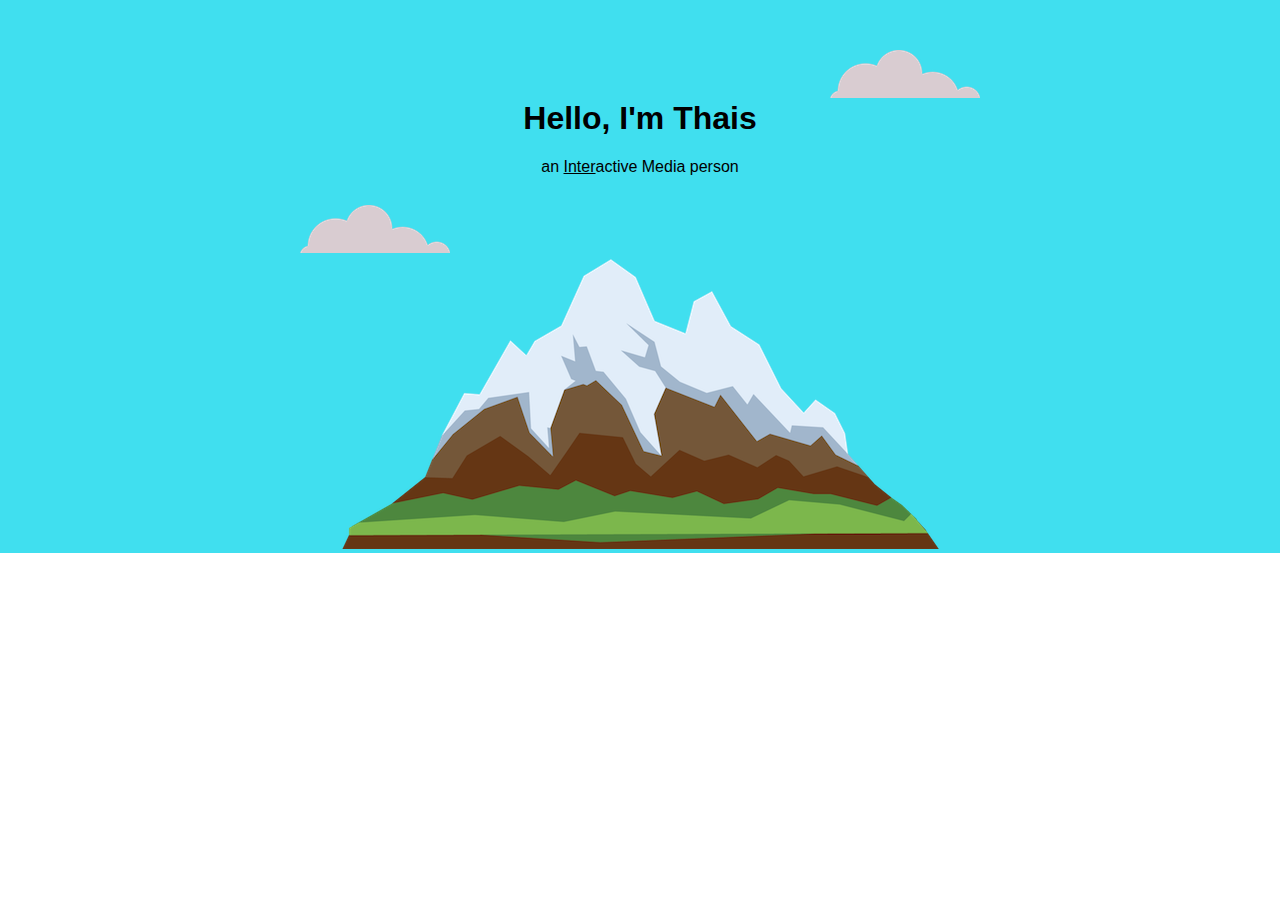
<file: CSS Basics/CSS-MySite/index.html>
<!DOCTYPE html>
<html lang="en">
<head>
    <meta charset="UTF-8">
    <meta http-equiv="X-UA-Compatible" content="IE=edge">
    <meta name="viewport" content="width=device-width, initial-scale=1.0">
    <title>Thais Alvarenga</title>
    <link rel="stylesheet" href="css/styles.css">
</head>
<body>
    <!--divs don't do anything unless we use it with css
        it is there to structure and divided your content
        divs by default have the height and width of the elements inside it-->
    <div class="top-container">
        
        <img class="top-cloud" src="images/cloud.png" alt="cloud image">
        <h1>Hello, I'm Thais</h1>
        <p>an <span>Inter</span>active Media person</p>
        <img class="bottom-cloud" src="images/cloud.png" alt="cloud image">
        <img src="images/mountain.png" alt="">
    
    </div>

    <div class="middle-container">

    </div>

    <div class="bottom-container">

    </div>

<!-- 
        <div class="red">

        </div>
    
        <div class="blue">
    
        </div>
    
        <div class="yellow">
    
        </div> -->


</body>
</html>
</file>
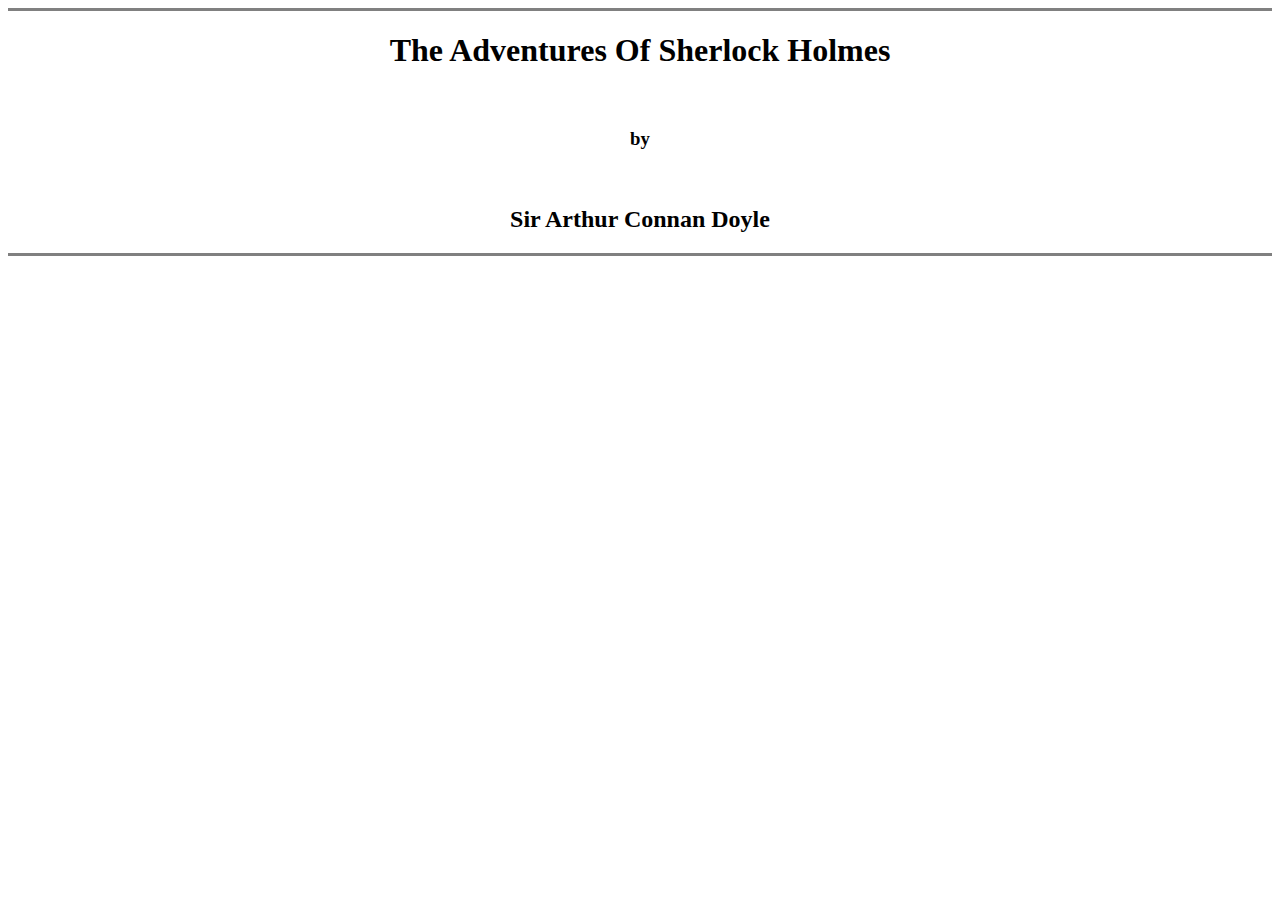
<file: HTML Basics/sherlock-holmes.html>
<!DOCTYPE html>
<html>
    <hr size="3" noshade>
    <center>
        <h1> The Adventures Of Sherlock Holmes</h1>
        <br>
        <h3>by</h3>
        <br>
        <h2>Sir Arthur Connan Doyle</h2>
    </center>
    
    <hr size="3" noshade>
</html>
</file>
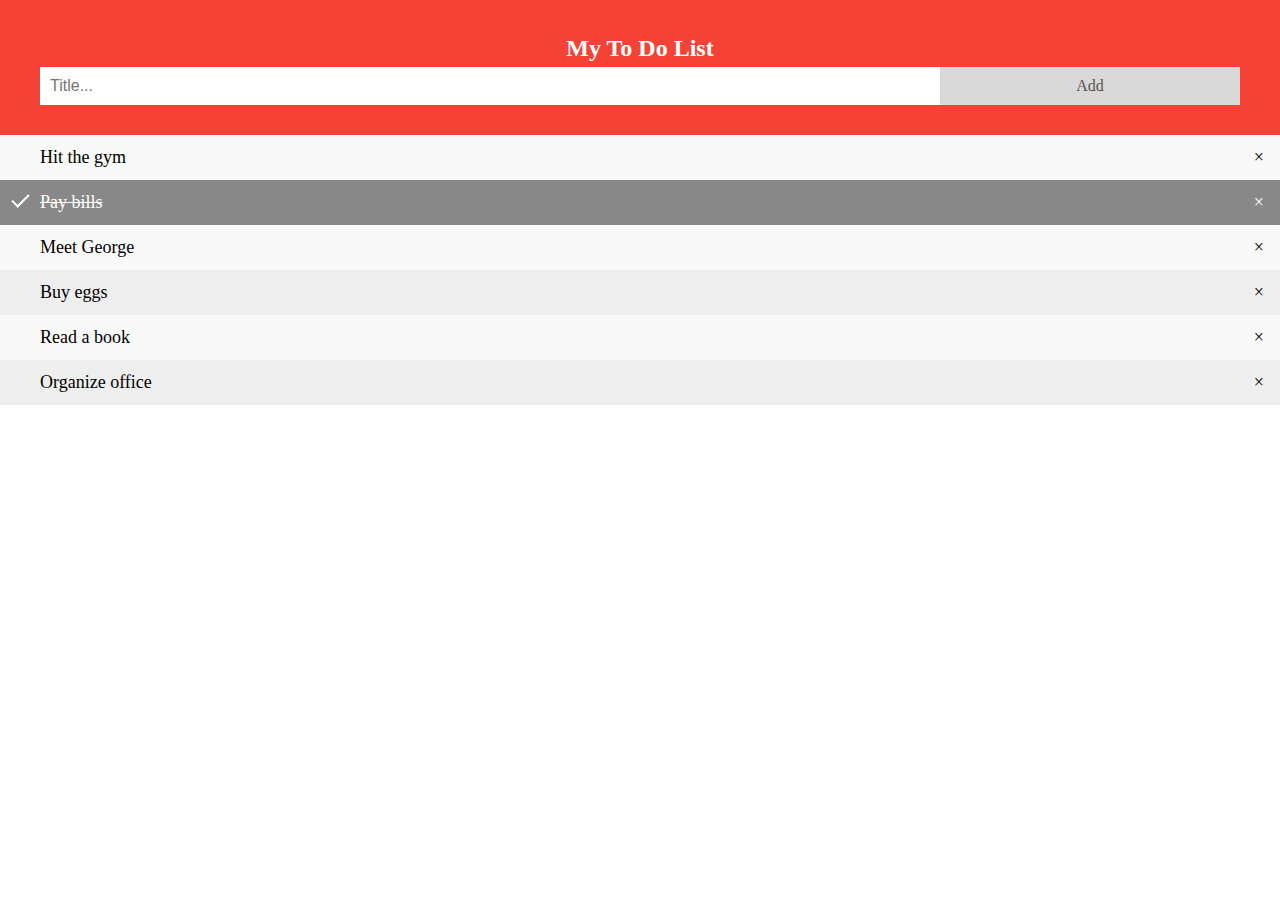
<file: ToDoList/list.html>
<!DOCTYPE html>
<html>

<head>
    <meta name="viewport" content="width=device-width, initial-scale=1">
    <style>
        body {
            margin: 0;
            min-width: 250px;
        }
        /* Include the padding and border in an element's total width and height */
        
        * {
            box-sizing: border-box;
        }
        /* Remove margins and padding from the list */
        
        ul {
            margin: 0;
            padding: 0;
        }
        /* Style the list items */
        
        ul li {
            cursor: pointer;
            position: relative;
            padding: 12px 8px 12px 40px;
            list-style-type: none;
            background: #eee;
            font-size: 18px;
            transition: 0.2s;
            /* make the list items unselectable */
            -webkit-user-select: none;
            -moz-user-select: none;
            -ms-user-select: none;
            user-select: none;
        }
        /* Set all odd list items to a different color (zebra-stripes) */
        
        ul li:nth-child(odd) {
            background: #f9f9f9;
        }
        /* Darker background-color on hover */
        
        ul li:hover {
            background: #ddd;
        }
        /* When clicked on, add a background color and strike out text */
        
        ul li.checked {
            background: #888;
            color: #fff;
            text-decoration: line-through;
        }
        /* Add a "checked" mark when clicked on */
        
        ul li.checked::before {
            content: '';
            position: absolute;
            border-color: #fff;
            border-style: solid;
            border-width: 0 2px 2px 0;
            top: 10px;
            left: 16px;
            transform: rotate(45deg);
            height: 15px;
            width: 7px;
        }
        /* Style the close button */
        
        .close {
            position: absolute;
            right: 0;
            top: 0;
            padding: 12px 16px 12px 16px;
        }
        
        .close:hover {
            background-color: #f44336;
            color: white;
        }
        /* Style the header */
        
        .header {
            background-color: #f44336;
            padding: 30px 40px;
            color: white;
            text-align: center;
        }
        /* Clear floats after the header */
        
        .header:after {
            content: "";
            display: table;
            clear: both;
        }
        /* Style the input */
        
        input {
            margin: 0;
            border: none;
            border-radius: 0;
            width: 75%;
            padding: 10px;
            float: left;
            font-size: 16px;
        }
        /* Style the "Add" button */
        
        .addBtn {
            padding: 10px;
            width: 25%;
            background: #d9d9d9;
            color: #555;
            float: left;
            text-align: center;
            font-size: 16px;
            cursor: pointer;
            transition: 0.3s;
            border-radius: 0;
        }
        
        .addBtn:hover {
            background-color: #bbb;
        }
    </style>
</head>

<body>

    <div id="myDIV" class="header">
        <h2 style="margin:5px">My To Do List</h2>
        <input type="text" id="myInput" placeholder="Title...">
        <span onclick="newElement()" class="addBtn">Add</span>
    </div>

    <ul id="myUL">
        <li>Hit the gym</li>
        <li class="checked">Pay bills</li>
        <li>Meet George</li>
        <li>Buy eggs</li>
        <li>Read a book</li>
        <li>Organize office</li>
    </ul>

    <script>
        // Create a "close" button and append it to each list item
        var myNodelist = document.getElementsByTagName("LI");
        var i;
        for (i = 0; i < myNodelist.length; i++) {
            var span = document.createElement("SPAN");
            var txt = document.createTextNode("\u00D7");
            span.className = "close";
            span.appendChild(txt);
            myNodelist[i].appendChild(span);
        }

        // Click on a close button to hide the current list item
        var close = document.getElementsByClassName("close");
        var i;
        for (i = 0; i < close.length; i++) {
            close[i].onclick = function() {
                var div = this.parentElement;
                div.style.display = "none";
            }
        }

        // Add a "checked" symbol when clicking on a list item
        var list = document.querySelector('ul');
        list.addEventListener('click', function(ev) {
            if (ev.target.tagName === 'LI') {
                ev.target.classList.toggle('checked');
            }
        }, false);

        // Create a new list item when clicking on the "Add" button
        function newElement() {
            var li = document.createElement("li");
            var inputValue = document.getElementById("myInput").value;
            var t = document.createTextNode(inputValue);
            li.appendChild(t);
            if (inputValue === '') {
                alert("You must write something!");
            } else {
                document.getElementById("myUL").appendChild(li);
            }
            document.getElementById("myInput").value = "";

            var span = document.createElement("SPAN");
            var txt = document.createTextNode("\u00D7");
            span.className = "close";
            span.appendChild(txt);
            li.appendChild(span);

            for (i = 0; i < close.length; i++) {
                close[i].onclick = function() {
                    var div = this.parentElement;
                    div.style.display = "none";
                }
            }
        }
    </script>

</body>

</html>
</file>
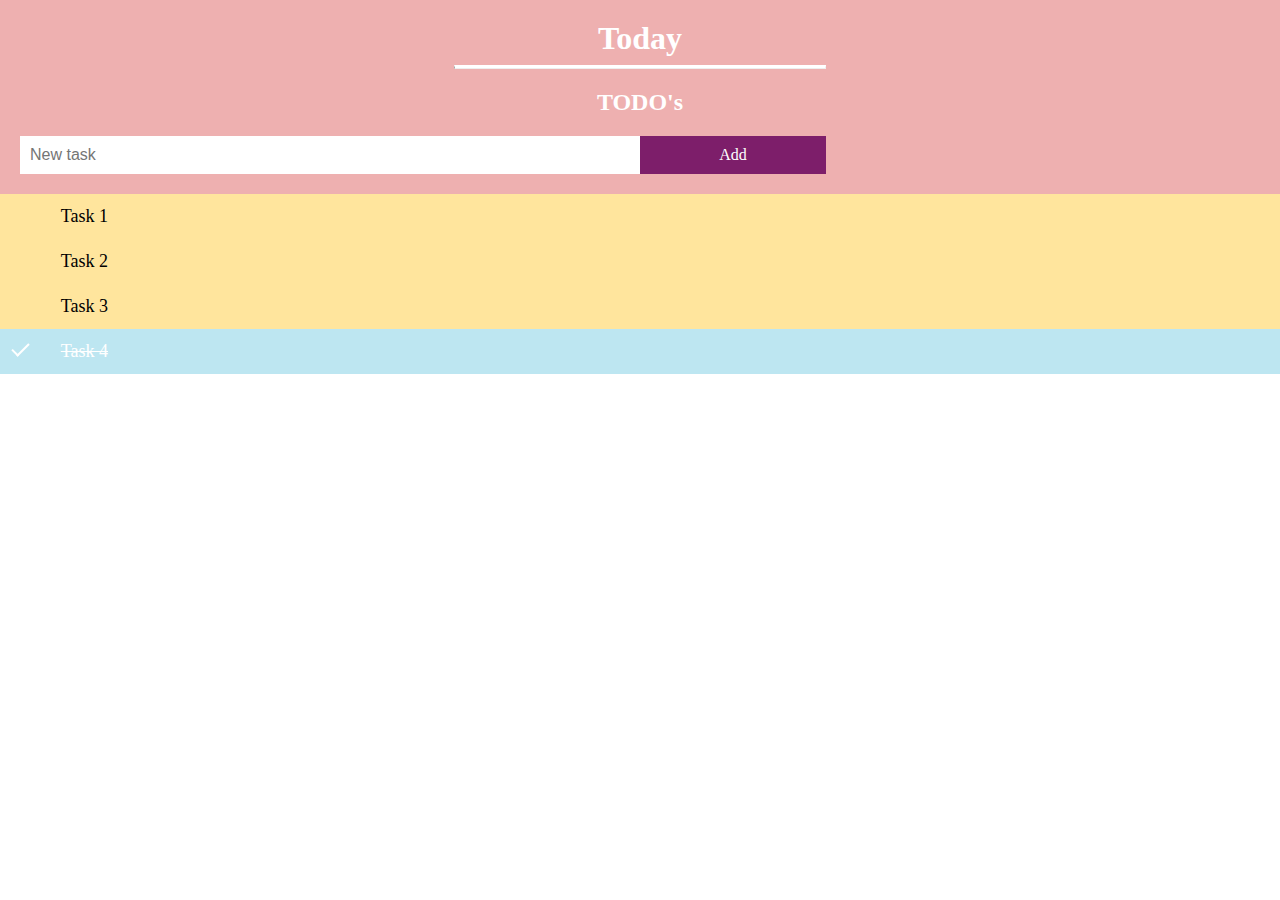
<file: ToDoList/ToDoList.html>
<!DOCTYPE html>
<html lang="en">

<head>
    <meta charset="UTF-8">
    <meta http-equiv="X-UA-Compatible" content="IE=edge">
    <meta name="viewport" content="width=device-width, initial-scale=1.0">

    <title>Daily TODO</title>

    <link rel="stylesheet" type="text/css" href="styles.css">
    <script src="script.js"></script>
</head>

<body>

    <div class="header">
        <h1>Today</h1>
        <hr>
        <h2>TODO's</h2>
        <!-- Input for new task-->
        <input type="text" id="newTask" placeholder="New task">
        <!-- Element that will add input to the TODO list-->
        <span class="addButton" onclick="newElement()">Add</span>
    </div>

    <ul class="myTodoList">
        <!-- Class "done" will be used to mark items as done-->
        <li>Task 1</li>
        <li>Task 2</li>
        <li>Task 3</li>
        <li class="checked">Task 4</li>
    </ul>

</body>

</html>
</file>
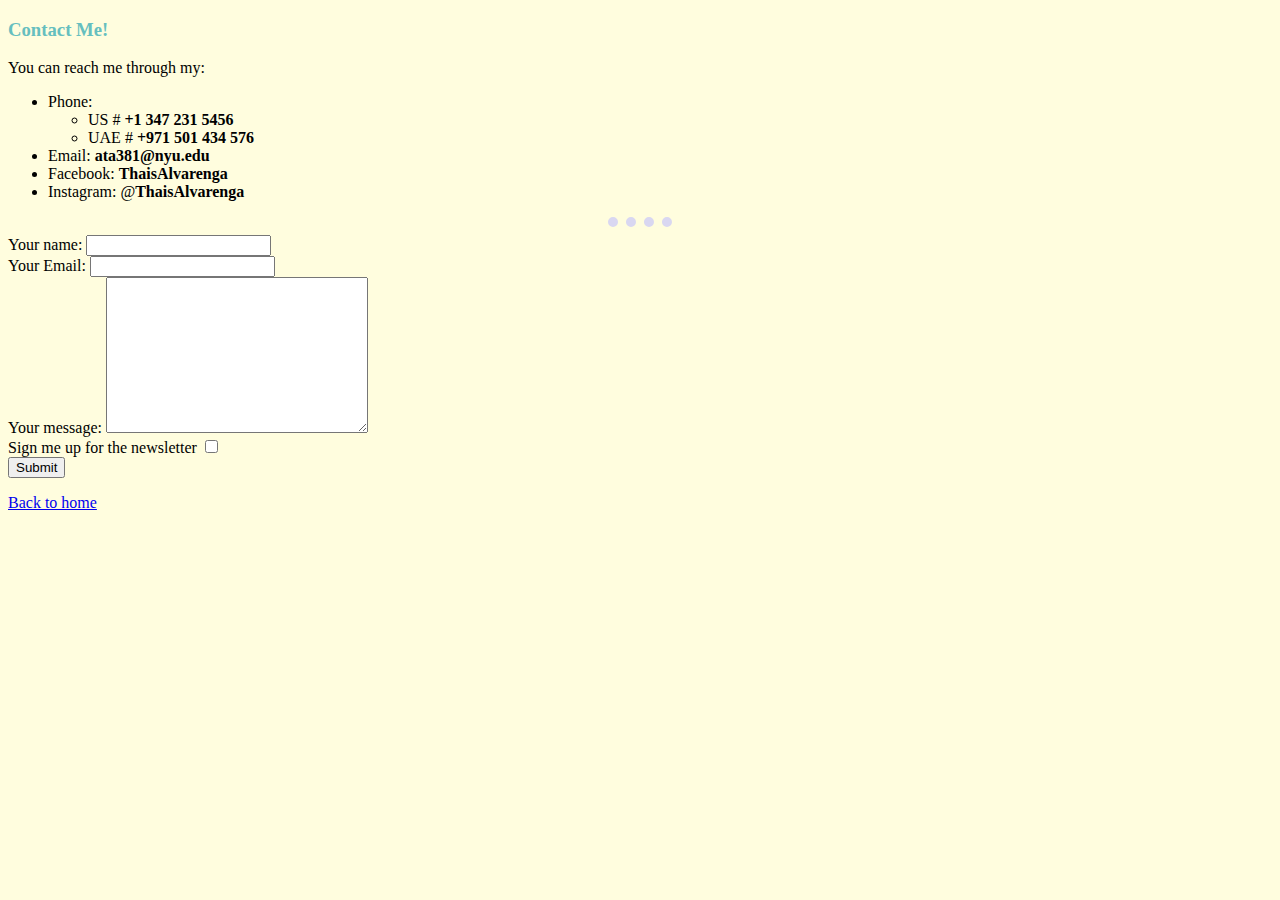
<file: HTML Basics/personal-site/contact-me.html>
<!DOCTYPE html>
<html lang="en">
<head>
    <meta charset="UTF-8">
    <meta http-equiv="X-UA-Compatible" content="IE=edge">
    <meta name="viewport" content="width=device-width, initial-scale=1.0">
    <title>Contact Thais</title>

    <!-- link to external stylesheet -->
    <link rel="stylesheet" href="css/style.css">
</head>

<body>
    <h3>Contact Me!</h3>
    <p>You can reach me through my:</p>
    <ul>
        <li>Phone:
            <ul>
                <li>US # <strong>+1 347 231 5456</strong></li>
                <li>UAE # <strong>+971 501 434 576</strong></li>
            </ul>
        </li>
        <li>Email: <strong>ata381@nyu.edu</strong></li>
        <li>Facebook: <strong>ThaisAlvarenga</strong></li>
        <li>Instagram: @<strong>ThaisAlvarenga</strong></li>
    </ul>
    <hr>

    <form action="mailto:ata381@nyu.edu" method="POST" enctype="text/plain">
        <label for="">Your name: </label>
        <input type="text">
        <br>
        <label for="">Your Email: </label>
        <input type="email" name="" id="">
        <br>
        <label for="">Your message: </label>
        <textarea name="" id="" cols="30" rows="10"></textarea>
        <br>
        <label for="">Sign me up for the newsletter</label>
        <input type="checkbox" name="" id="">
        <br>
        <input type="submit">
    </form>

    <p><a href="index.html">Back to home</a></p>
</body>
</html>
</file>
<file: CSS Basics/CSS-MySite/css/styles.css>
/* color palette from ColorHunt: 
#40DFEF
#B9F8D3
#FFFBE7
#E78EA9
*/

body{
    margin: 0;
    text-align: center;
    font-family: Verdana, sans-serif;
}

div{
    /* width: 200px;
    height: 200px; */

    /*pasdding: space between the elements in the div and the border. It increases the sixe of your div box. 
       border: the border around width of the div. It doesn't incread the size of your box.
        -for example, if you div is 300px wide and you border is 50px, then alltogether the div is 350 pixels
        margin: the space between the div and other elements outside it
        margin does not affect the size of the div
       */
}

.top-container{
    background-color: #40DFEF;
    position:relative;
    padding-top: 100px;
    width: 100%;
    /* padding: 20px; */
    /* border: 10px solid; */
    /* margin: 10px; */
}

.middle-container{
    background-color: #B9F8D3;
}

.bottom-container{
    background-color: #E78EA9;
}

h1{
    margin-top: 0;   
}


p{
    margin-top: 0px;
    margin-right: 0px;
    margin-left: 0px;
}

span{
    text-decoration: underline;
}

.top-cloud{
    position: absolute;
    right: 300px;
    top: 50px;

}

.bottom-cloud{
    position: absolute;
    left: 300px;
    bottom: 300px;

}

/*

.red{
    background-color: red;
    width: 100px;
    height: 100px;
    position: absolute;
    left: 200px;
    top: 707px;
    /* RELATIVE POSITION EXPERIMENT
    display: inline-block;
    position: relative;
    left: 210px; */
    /*
}
/*
.blue{
    background-color: blue;
    width: 100px;
    height: 100px;
    position: absolute;
    top: 607px;
    left: 100px;
    /* RELATIVE POSITION EXPERIMENT
    display: inline-block;
    position: relative;
    right: 100px; */
    
}
/*
.yellow{
    margin: 0;
    background-color: yellow;
    width: 100px;
    height: 100px;
    position: absolute;
    /* RELATIVE POSITION EXPERIMENT
    display: inline-block;
    position: relative;
    right: 100px; */
 /*   
}
*/
</file>
<file: ToDoList/styles.css>
body {
    margin: 0;
    /* text-align: center; */
}


/* Include the padding and border in an element's total width and height */

* {
    box-sizing: border-box;
}


/*HEADER *********************************************************/

.header {
    background-color: #EEB0B0;
    padding: 20px;
    text-align: center;
    color: white;
}


/* Clear floats after the header */

.header:after {
    content: "";
    display: table;
    clear: both;
}

.header h1 {
    margin: 0 auto 0 auto;
}

.header hr {
    width: 30%;
    border-top: 3px solid white;
}

input {
    margin: 0;
    border: none;
    padding: 10px;
    /* border-radius: 0; */
    width: 50%;
    /* height: 3rem;*/
    float: left;
    font-size: 1rem;
}

.addButton {
    margin: 0;
    padding: 10px;
    border-radius: 0;
    width: 15%;
    background-color: #7D1E6A;
    font-size: 1rem;
    text-align: center;
    float: left;
    cursor: pointer;
    transition: 0.3s;
}

.addButton:hover {
    background-color: #da79c6;
}


/*LIST *********************************************************/

ul {
    margin: 0;
    padding: 0;
}

ul li {
    position: relative;
    padding: 12px 8px 12px 3.8rem;
    list-style-type: none;
    background: #FFE59D;
    font-size: 1.125rem;
    transition: 0.2s;
    /* make the list items unselectable */
    -webkit-user-select: none;
    -moz-user-select: none;
    -ms-user-select: none;
    user-select: none;
}


/* Darker background-color on hover */

ul li:hover {
    background: #fff0c7;
}


/* When clicked on, add a background color and strike out text */

ul li.checked {
    background: #BDE6F1;
    color: white;
    text-decoration: line-through;
}


/* Add a "checked" mark when clicked on */

ul li.checked::before {
    content: '';
    position: absolute;
    border-color: #fff;
    border-style: solid;
    border-width: 0 2px 2px 0;
    top: 10px;
    left: 16px;
    transform: rotate(45deg);
    height: 15px;
    width: 7px;
}


/* Style the remove button */

.close {
    position: absolute;
    right: 0;
    top: 0;
    padding: 12px 16px 12px 16px;
}

.close:hover {
    background-color: #f44336;
    color: white;
}
</file>
<file: HTML Basics/personal-site/css/style.css>
body{
    background-color: #FFFDDE;
}

h1, h3{
    color: #66BFBF;
}

hr{
    
    border-style: dotted none none none;
    /* border-top-style: dotted; */
    border-color: #D9D7F1;
    border-width: 10px;
    width: 5%;
}
</file>
